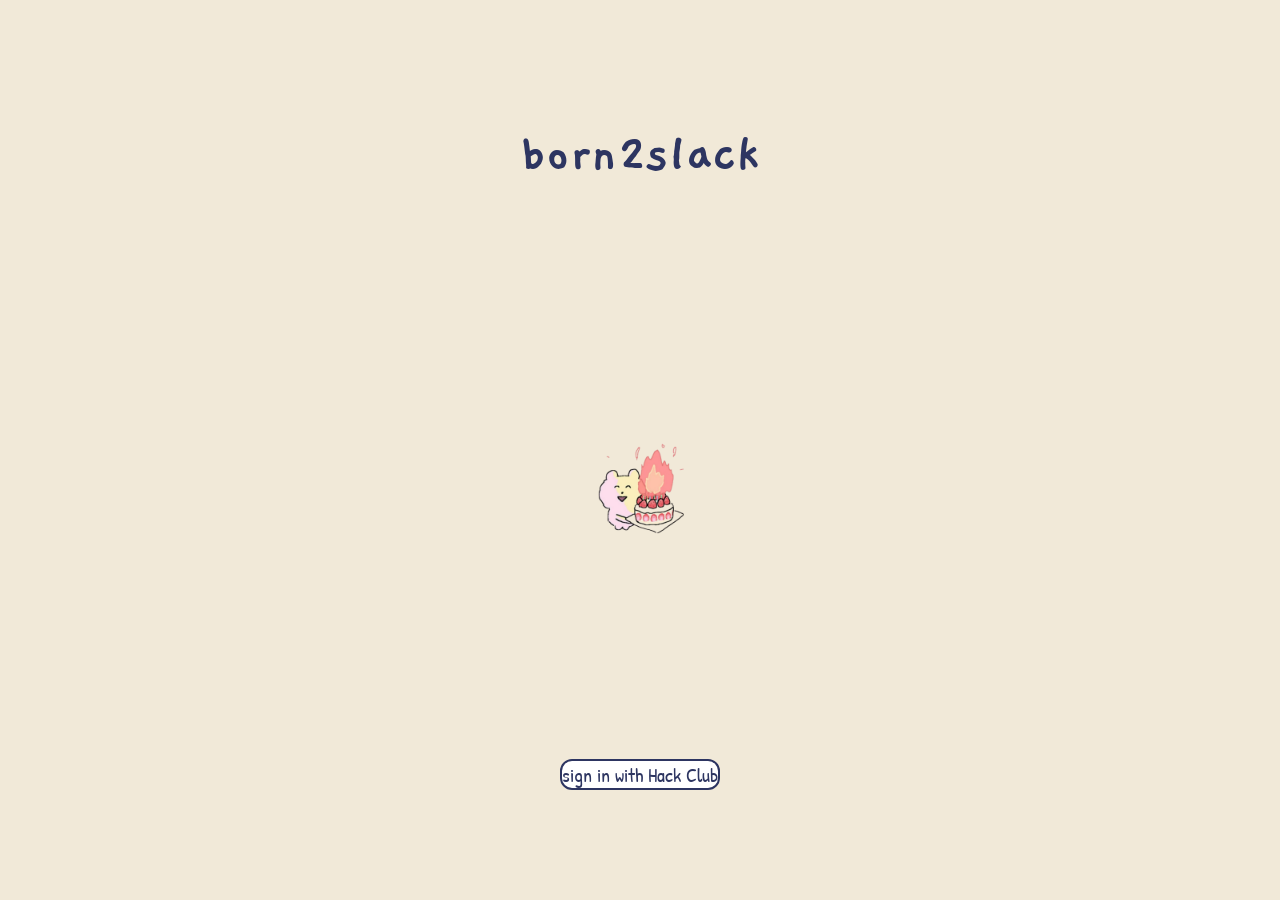
<file: index.html>
<!DOCTYPE html>
<html lang="en">
    <head>
        <meta charset="UTF-8">
        <meta name="viewport" content="width=device-width, initial-scale=1">
        <meta name="theme-color" content="#f1e9d8">
        <title>born2slack</title>
        <link rel="stylesheet" href="https://fonts.googleapis.com/css2?family=Gaegu:wght@400;700&family=Patrick+Hand&display=swap">
        <link rel="stylesheet" href="index.css">
    </head>
    <body>
        <h1>born2slack</h1>
        <img class="cake" src="images/cake.png" alt="birthday cake">
        <a id="signin" href="#">sign in with Hack Club</a>
        <p id="hi" hidden>hi <a id="signout" href="#">sign out</a></p>
        <script type="module">
            import { createClient } from 'https://esm.sh/@supabase/supabase-js@2';

            const supabase = createClient(
                'https://cobkwbarjxzzvikmehgf.supabase.co',
                'sb_publishable_pfqgCeCvhBxx3Qn6hL17Ng_jcioVjsV'
            );

            document.getElementById('signin').onclick = (e) => {
                e.preventDefault();
                supabase.auth.signInWithOAuth({
                    provider: 'custom:hackclub',
                    options: { redirectTo: location.origin },
                });
            };

            document.getElementById('signout').onclick = (e) => {
                e.preventDefault();
                supabase.auth.signOut();
            }

            supabase.auth.onAuthStateChange((event, session) => {
            const user = session?.user;
            document.getElementById('signin').hidden = !!user;
            document.getElementById('hi').hidden = !user;
            if (!user) return;

            const info = user.user_metadata;
            document.getElementById('name').textContent = info.given_name || info.name || 'Hack Clubber';
            console.log('user:', user);
            });
        </script>
    </body>
</html>
</file>
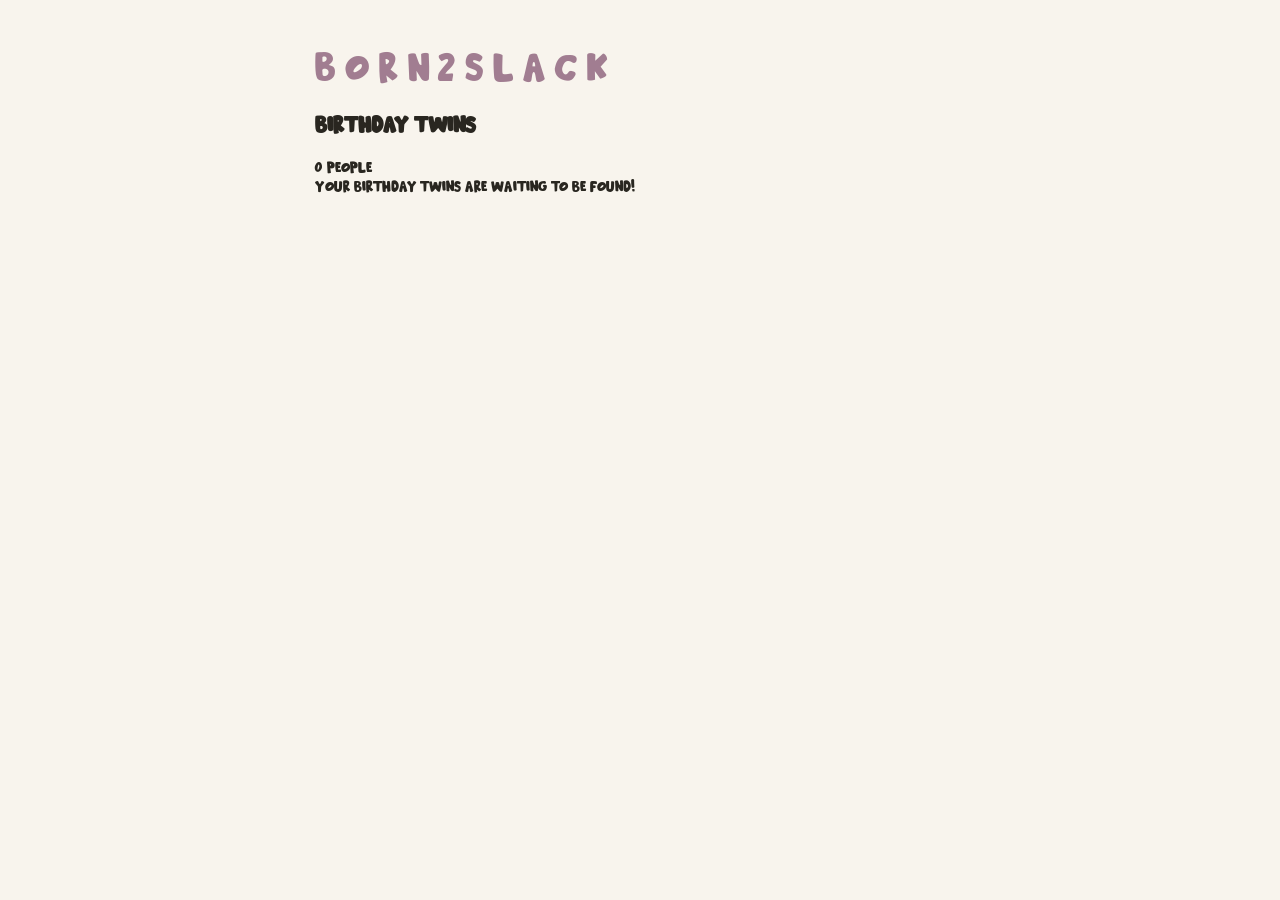
<file: landing.html>
<!DOCTYPE html>
<html lang="en">
    <head>
        <meta charset="UTF-8">
        <meta name="viewport" content="width=device-width, initial-scale=1.0">
        <title>born2slack</title>
        <link rel="stylesheet" href="style.css">
    </head>
    <body>
        <div class="container">
            <header>
                <div class="logo">BORN2SLACK</div>
            </header>
            <section class="results">
                <div class="results-heading">
                    <h2>Birthday twins</h2>
                    <span class="count" id="count">0 people</span>
                </div>
                <div id="user-list">
                    <div class="empty">
                        Your birthday twins are waiting to be found!
                    </div>
                </div>
            </section>
        </div>
    </body>
</html>
</file>
<file: index.css>
* {
    box-sizing: border-box;
}

body {
    margin: 0;
    min-height: 100vh;
    display: grid;
    place-items: center;
    background: #f1e9d8;
    color: #2d3561;
    font-family: "Patrick Hand";
}

h1 {
    margin: 8px 0 28px;
    font: 700 56px "Gaegu", cursive;
}

a {
    display: inline-block;
    font-size: 20px;
    color: inherit;
    text-decoration: none;
    background: #fff;
    border: 2px solid;
    border-radius: 12px;
}

a:hover {
    background: #ffeef3;
}

.cake {
    width: 100px;
    height: auto;
}
</file>
<file: style.css>
@font-face {
    font-family: 'main';
    src: url('fonts/title.ttf') format('truetype');
}

@font-face {
    font-family: 'body';
    src: url('fonts/body.ttf') format('truetype');
}

* {
    box-sizing: border-box;
}

body {
    margin: 0;
    padding: 40px 20px;
    background: #f8f4ed;
    color: #292620;
    font-family: main;
}

.container {
    max-width: 650px;
    margin: auto;
}

.logo {
    font-size: 14px;
    letter-spacing: 3px;
    color: #a17d91;
    zoom: 3;
}

header p {
    color: #77716b;
    font-size: 15px;
}

.search-box {
    background: white;
    border: 1px solid #e9e2d9;
    border-radius: 14px;
}

label {
    display: block;
    font-size: 13px;
    margin-bottom: 10px;
}

.search-row {
    display: flex;
    gap: 10px;
}

input {
    flex: 1;
    min-width: 0;
    border: 1px solid #ded7cf;
    border-radius: 8px;
    font-size: 14px;
}

button {
    background: #dba9bf;
    color: #382630;
    cursor: pointer;
    font-size: 14px;
}
</file>
